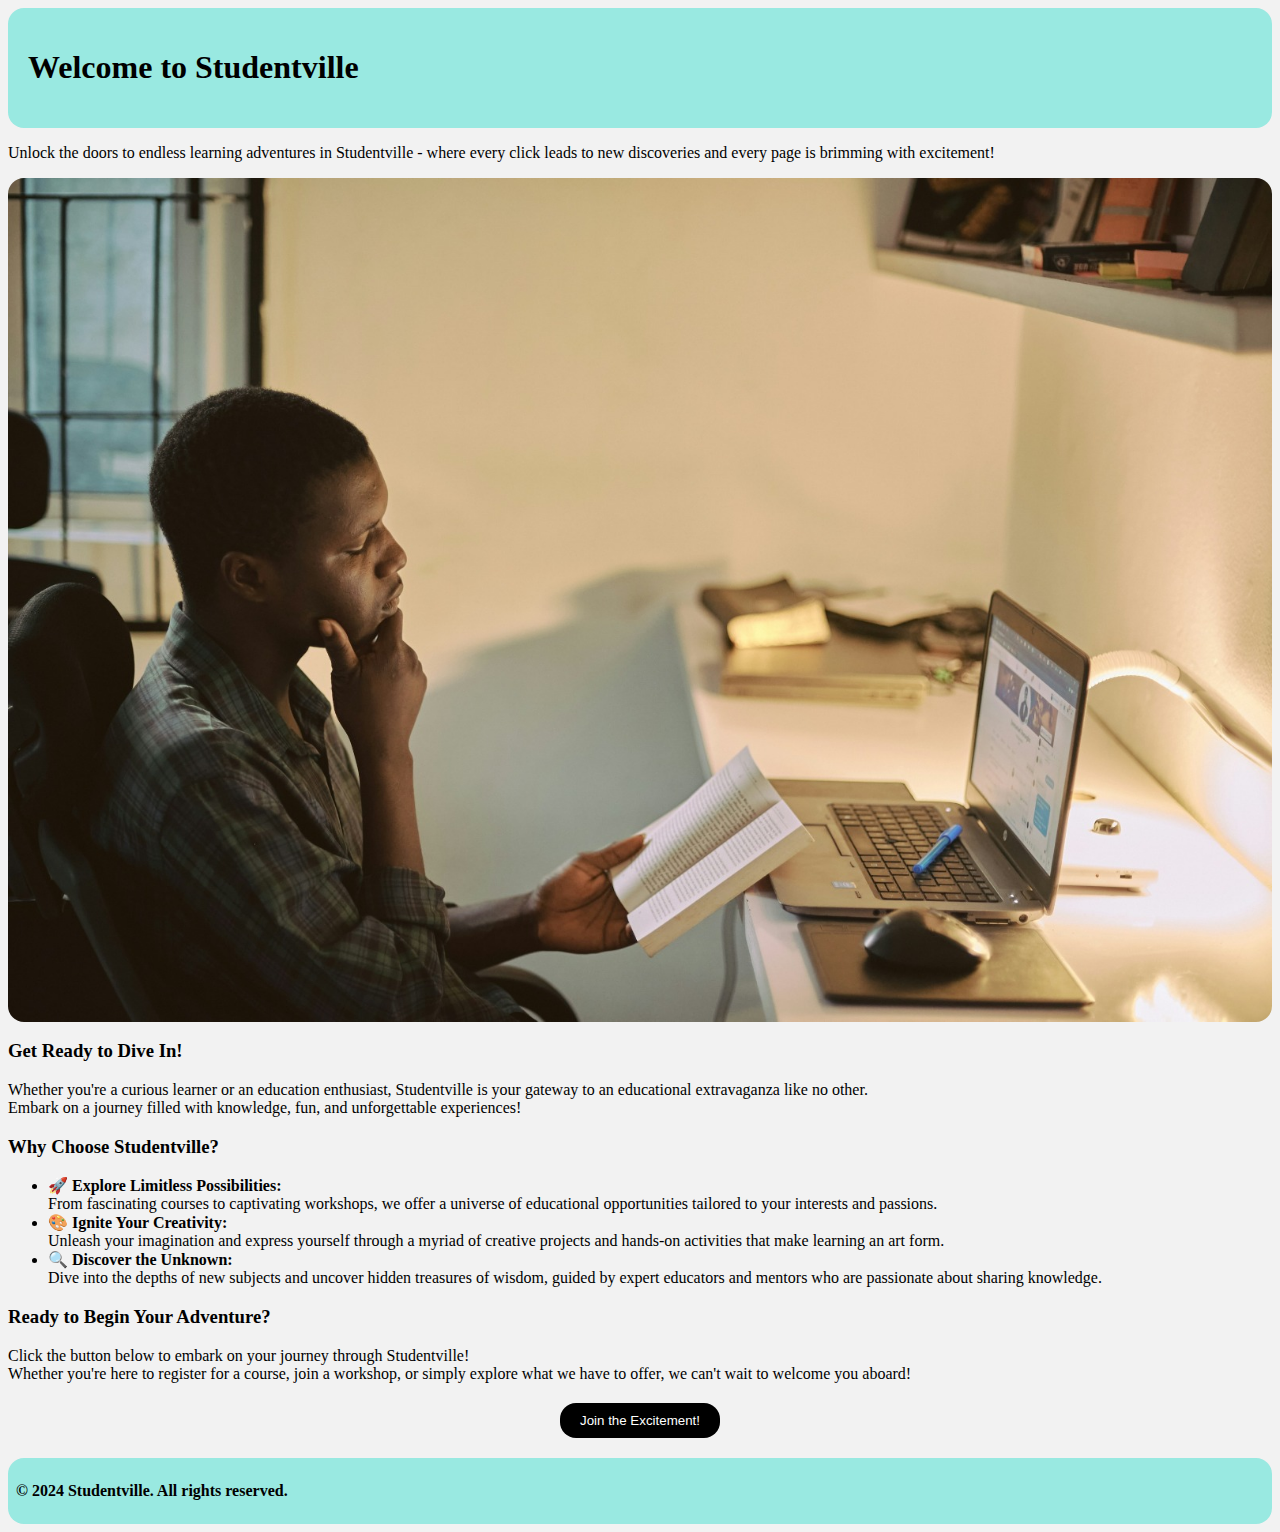
<file: index.html>
<!DOCTYPE html>
<html lang="en">
<head>
    <meta charset="UTF-8">
    <meta name="viewport" content="width=device-width, initial-scale=1.0">
    <title>Studentville</title>
    <link rel="stylesheet" href="styles.css">
</head>
<body>
    <header>
        <h1>Welcome to Studentville</h1>
    </header>
    <p>Unlock the doors to endless learning adventures in Studentville - where every click leads to new discoveries and every page is brimming with excitement!</p>
    <img src="stdville.jpeg" alt="student studying">
    <h3>Get Ready to Dive In!</h3>
    <p>Whether you're a curious learner or an education enthusiast, Studentville is your gateway to an educational extravaganza like no other. <br>
        Embark on a journey filled with knowledge, fun, and unforgettable experiences!</p>
    <h3>Why Choose Studentville?</h3>
    <ul>
        <li>&#x1F680; <b>Explore Limitless Possibilities:</b> <br>
            From fascinating courses to captivating workshops, we offer a universe of educational opportunities tailored to your interests and passions.</li>
        <li>&#x1F3A8; <b> Ignite Your Creativity:</b> <br>
            Unleash your imagination and express yourself through a myriad of creative projects and hands-on activities that make learning an art form.</li>
        <li>&#x1F50D; <b>Discover the Unknown:</b> <br>
            Dive into the depths of new subjects and uncover hidden treasures of wisdom, guided by expert educators and mentors who are passionate about sharing knowledge.</li>
    </ul>
    <h3>Ready to Begin Your Adventure?</h3>
    <p>Click the button below to embark on your journey through Studentville! <br>
        Whether you're here to register for a course, join a workshop, or simply explore what we have to offer, we can't wait to welcome you aboard!
    </p>
    <button onclick="location.href='registration.html'">Join the Excitement!</button>
    <footer>
        <p><b>&copy; 2024 Studentville. All rights reserved.</b></p>
    </footer>
</body>
</html>
</file>
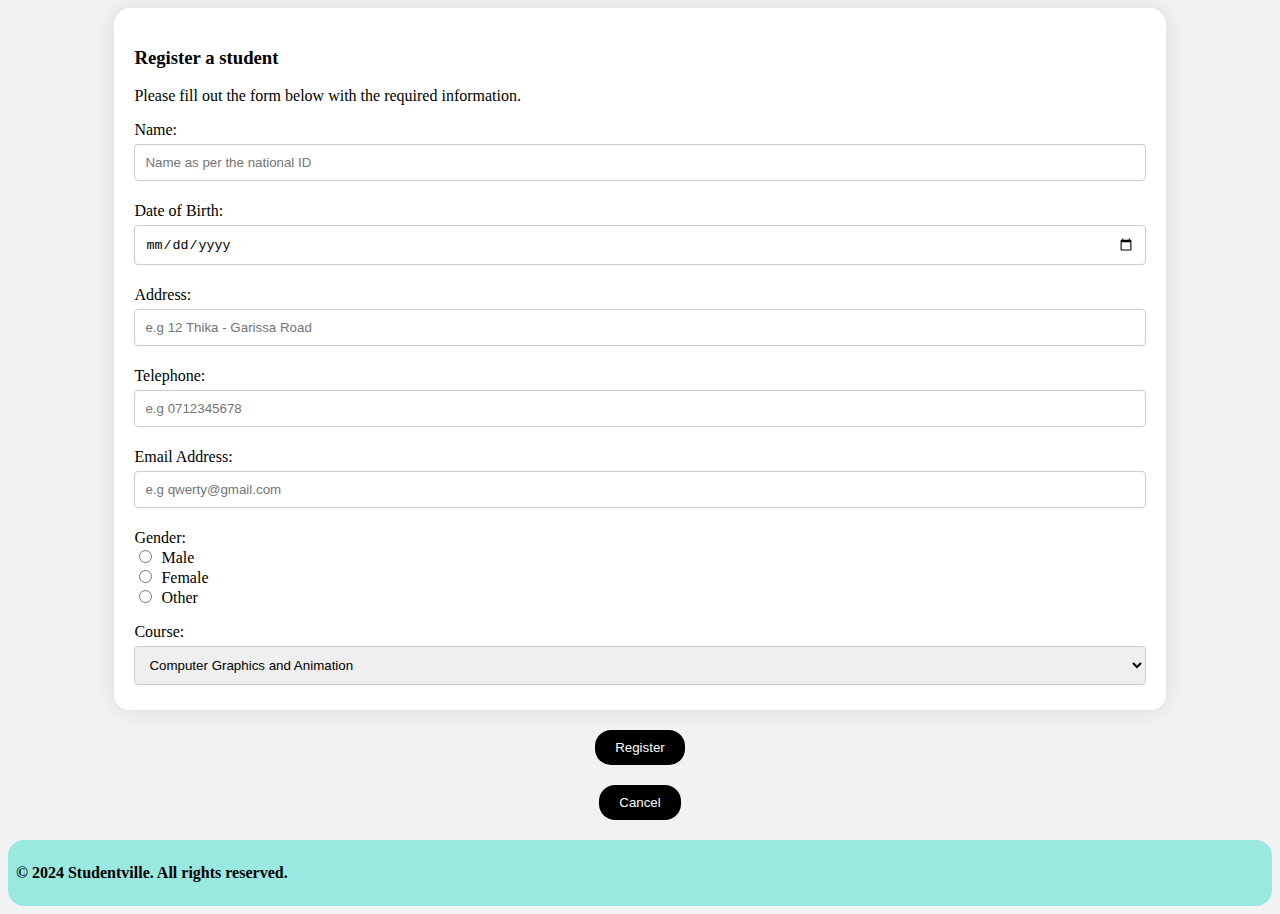
<file: registration.html>
<!DOCTYPE html>
<html lang="en">
<head>
    <meta charset="UTF-8">
    <meta name="viewport" content="width=device-width, initial-scale=1.0">
    <title>Studentville - Register</title>
    <link rel="stylesheet" href="styles.css">
</head>
<body>
<main>
    <section>
        <form>
            <h3>Register a student</h3>
            <p>Please fill out the form below with the required information.</p>
            <p>
                <label for="name">Name:</label>
                <input type="text" id="name" placeholder="Name as per the national ID">
            </p>
            <p>
                <label for="dob">Date of Birth:</label>
                <input type="date" id="dob">
            </p>
            <p>
                <label for="address">Address:</label>
                <input type="text" id="address" placeholder="e.g 12 Thika - Garissa Road">
            </p>
            <p>
                <label for="telephone">Telephone:</label>
                <input type="tel" id="telephone" placeholder="e.g 0712345678">
            </p>
            <p>
                <label for="email">Email Address:</label>
                <input type="email" id="email" placeholder="e.g qwerty@gmail.com">
            </p>
            <p>
                Gender: <br>
                <input type="radio" id="male" name="gender">
                <label for="male">Male</label> <br>
                <input type="radio" id="female" name="gender">
                <label for="female">Female</label> <br>
                <input type="radio" id="other" name="gender">
                <label for="other">Other</label>
            </p>
            <label for="course">Course:</label>
            <select id="course" name="course">
                <option value="Computer Graphics and Animation">Computer Graphics and Animation</option>
                <option value="Internet of Things">Internet of Things (IoT)</option>
                <option value="Machine Learning">Machine Learning</option>
                <option value="Cloud Computing">Cloud Computing</option>
                <option value="Database Management">Database Management</option>
                <option value="Game Development">Game Development</option>
                <option value="Data Science">Data Science</option>
            </select>
        </form>
    </section>
</main>
    <p>
        <button id="registerBtn">Register</button>
        <button type="button" onclick="location.href='index.html'">Cancel</button>
    </p>
    <script src="alert.js"></script>
    <footer>
        <p><b>&copy; 2024 Studentville. All rights reserved.</b></p>
    </footer>
</body>
</html>
</file>
<file: styles.css>
body {
    font-family: Cambria, Cochin, Georgia, Times, 'Times New Roman', serif;
    color: black;
    background-color: #f2f2f2;
}

main{
    display: block;
    width: 80%;
    margin: 0 auto;
    padding: 20px;
    background-color: white;
    border-radius: 16px;
    box-shadow: 0 0 20px rgba(0, 0, 0, 0.1);
    margin-bottom: 20px;
}

header {
    background-color: rgba(64, 224, 208, 0.5);
    padding: 20px;
    border-radius: 16px;
}

footer {
    background-color: rgba(64, 224, 208, 0.5);
    padding: 8px;
    border-radius: 16px;
}

button {
    background-color:black;
    color: white;
    padding: 10px 20px;
    display: block;
    margin: 20px auto;
    border: none;
    border-radius: 16px;
    cursor: pointer;
    transition: background-color 0.3s ease;
}


button:hover {
    background-color: grey;
}

img {
    display: block;
    margin: 0 auto;
    max-width: 100%;
    height: auto;
    border-radius: 16px;
}

input[type="text"],
input[type="date"],
input[type="tel"],
input[type="email"],
select {
    width: 100%;
    padding: 10px;
    margin: 5px 0;
    border: 1px solid #ccc;
    border-radius: 4px;
    box-sizing: border-box;
    cursor: pointer;
}

input[type="radio"] {
    margin-right: 5px;
}
</file>
